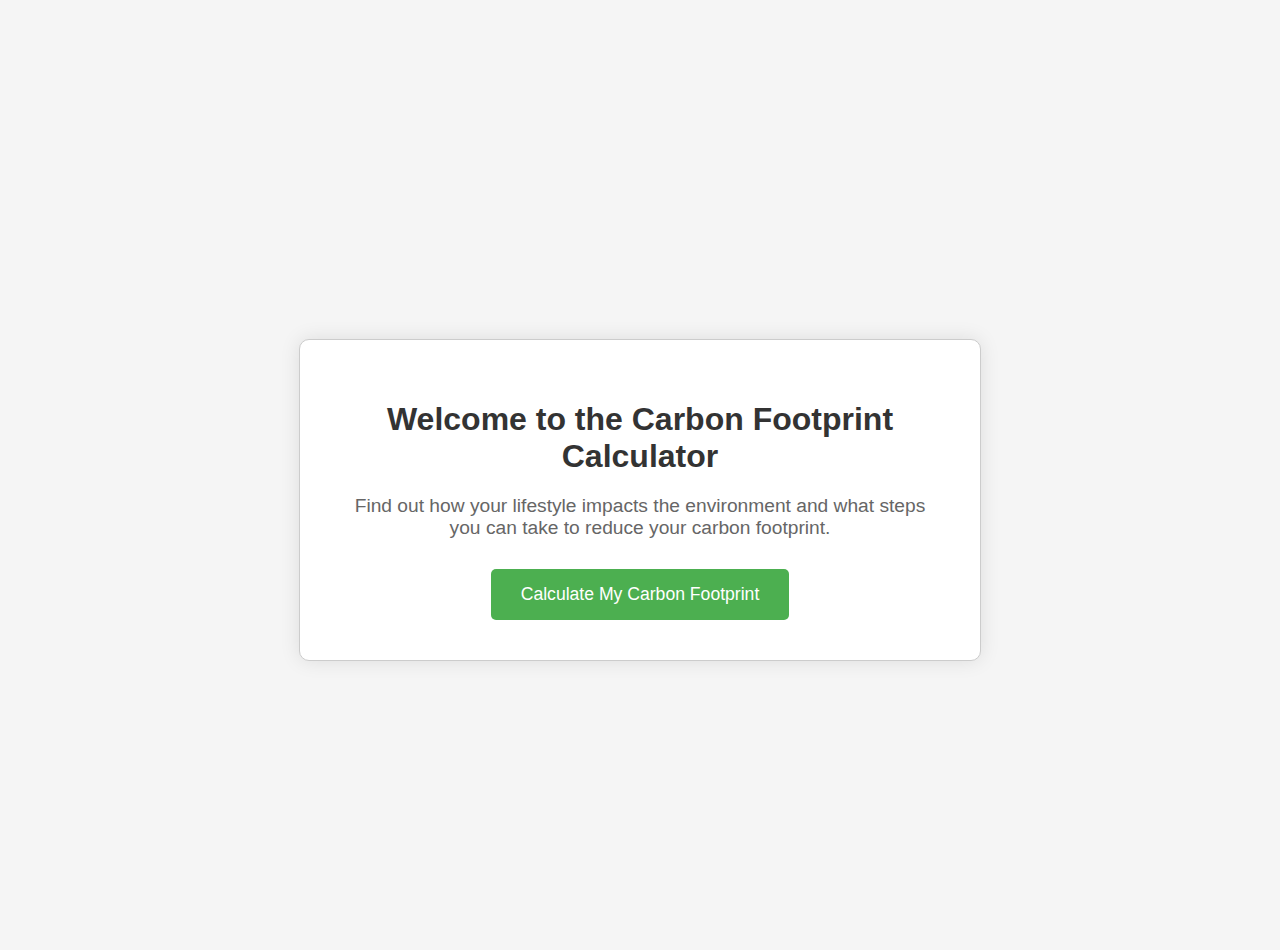
<file: index.html>
<!DOCTYPE html>
<html lang="en">
<head>
    <meta charset="UTF-8">
    <meta name="viewport" content="width=device-width, initial-scale=1.0">
    <link rel="stylesheet" href="style.css">
    <title>Carbon Footprint Home</title>
    <style>

        body {
            font-family: Arial, sans-serif;
            background-color: #f5f5f5;
            text-align: center;
            padding-top: 50px;
        }
        .container {
            max-width: 600px;
            margin: 0 auto;
            padding: 40px;
            background-color: #ffffff;
            border-radius: 10px;
            box-shadow: 0 0 20px rgba(0, 0, 0, 0.1);
        }
        h1 {
            color: #333;
            margin-bottom: 20px;
        }
        p {
            color: #666;
            font-size: 1.2em;
            margin-bottom: 30px;
        }
        button {
            padding: 15px 30px;
            background-color: #4CAF50;
            color: #ffffff;
            border: none;
            border-radius: 5px;
            font-size: 1.1em;
            cursor: pointer;
            transition: background-color 0.3s ease;
            margin-right:5px;
            margin-left:5px;
        }
        button:hover {
            background-color: #45a049;
        }
        a {
            text-decoration: none;
        }
    </style>
</head>
<body>
    <div class="container">
        <h1>Welcome to the Carbon Footprint Calculator</h1>
        <p>Find out how your lifestyle impacts the environment and what steps you can take to reduce your carbon footprint.</p>
        <a href="carbon_calculator.html">
            <button>Calculate My Carbon Footprint</button>
        </a>
    </div>
</body>
</html>
</file>
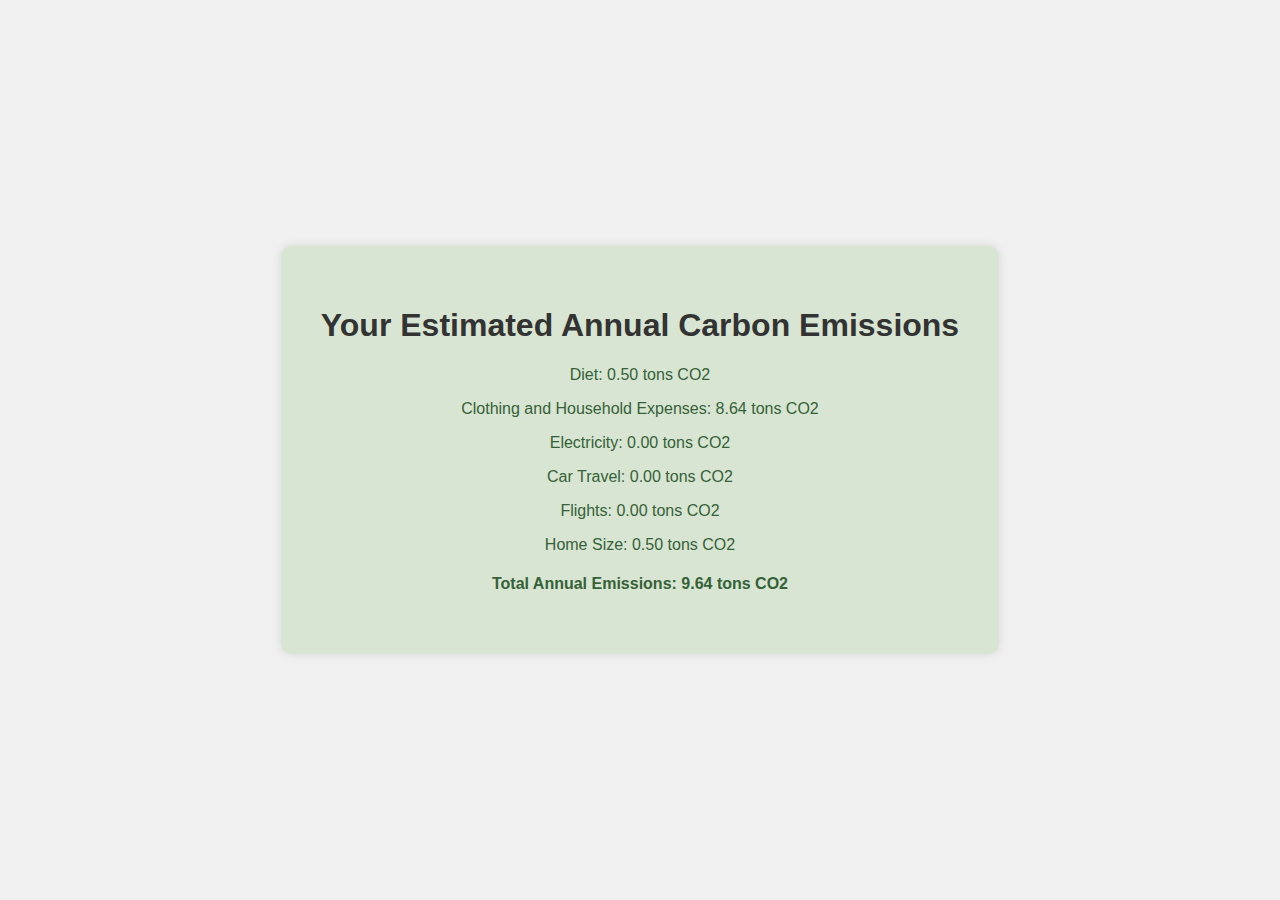
<file: docs/index.html>
<!DOCTYPE html>
<html lang="en">
<head>
    <meta charset="UTF-8">
    <meta name="viewport" content="width=device-width, initial-scale=1.0">
    <link rel="stylesheet" href="style.css">
    <title>Carbon Footprint Results</title>
    <style>
        body {
            font-family: 'Roboto', sans-serif;
            background-color: #f0f0f0;
            color: #366138;
            margin: 0;
            padding: 0;
            display: flex;
            justify-content: center;
            align-items: center;
            min-height: 100vh;
        }

        .result-container {
            max-width: 800px;
            background-color: #d7e5d2;
            padding: 40px;
            border-radius: 10px;
            box-shadow: 0 0 10px rgba(0, 0, 0, 0.1);
            text-align: center;
        }

        h1 {
            color: #333;
        }

        #resultContent {
            margin-top: 20px;
        }
    </style>
</head>
<body>
<div class="result-container">
    <h1>Your Estimated Annual Carbon Emissions</h1>
    <div id="resultContent">
        <p>Diet: 0.50 tons CO2</p>
        <p>Clothing and Household Expenses: 8.64 tons CO2</p>
        <p>Electricity: 0.00 tons CO2</p>
        <p>Car Travel: 0.00 tons CO2</p>
        <p>Flights: 0.00 tons CO2</p>
        <p>Home Size: 0.50 tons CO2</p>
        <h4>Total Annual Emissions: 9.64 tons CO2</h4>
    </div>
</div>
</body>
</html>
</file>
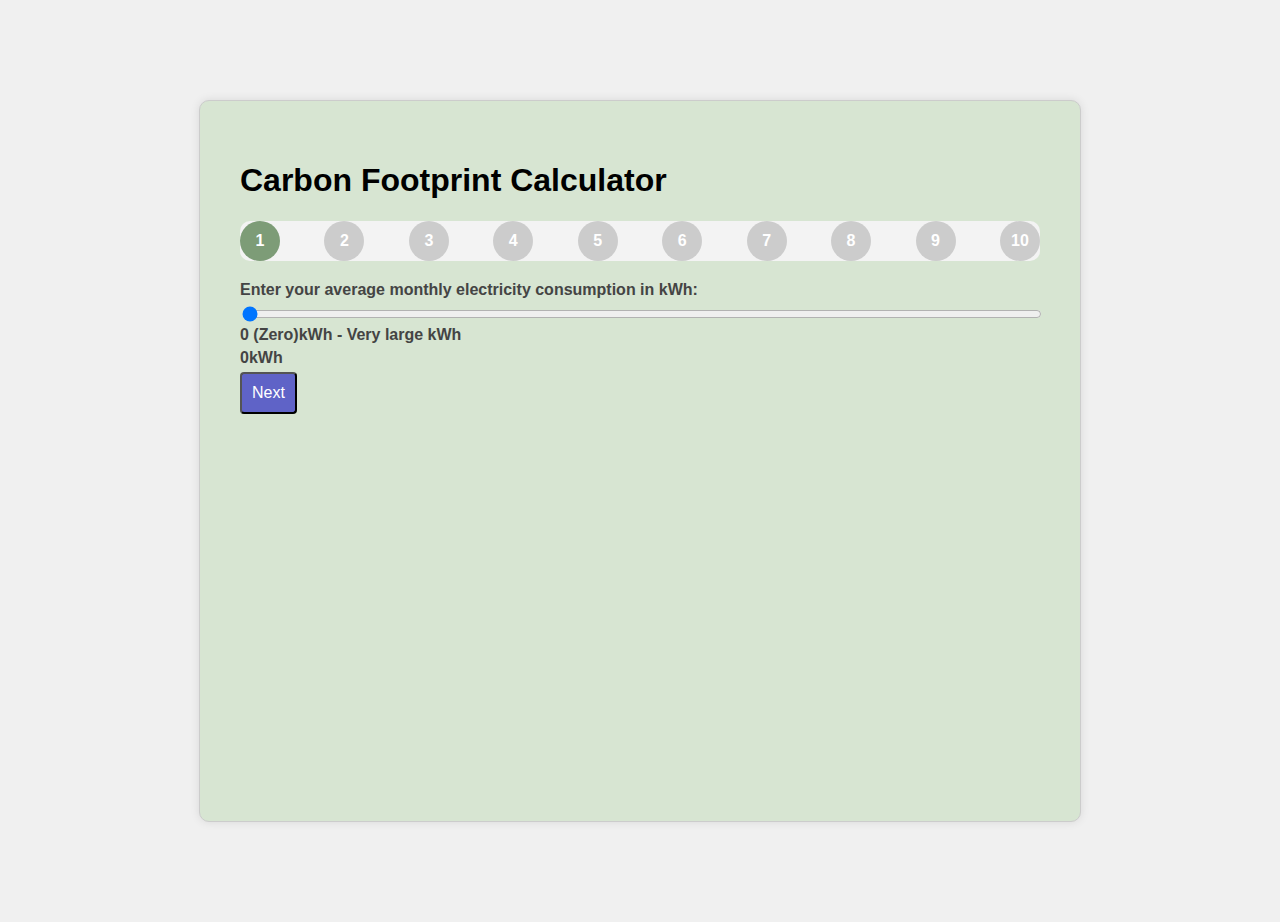
<file: carbon_calculator.html>
<!DOCTYPE html>
<html lang="en">
<head>
    <meta charset="UTF-8">
    <meta name="viewport" content="width=device-width, initial-scale=1.0">
    <link rel="stylesheet" href="style.css">
    <title>Carbon Footprint Calculator</title>
  <!-- css -->
</head>
<body>
<div class="container">
     <!-- Result Section -->
    <div id="result">
        <h3>Your estimated annual carbon emissions are:</h3>
        <div id="resultContent"></div>
    </div>

    <h1>Carbon Footprint Calculator</h1>

    <!-- Progress Bar with Steps -->
    <div class="progress-bar-container">
        <div class="progress-steps" id="progressSteps">
            <!-- Steps will be dynamically added by JavaScript -->
        </div>
        <div class="progress-bar" id="progressBar"></div>
    </div>

    <div class="question-container"> <!-- Steps will be dynamically added by JavaScript -->
        <div class="question active">
            <label for="electricity">Enter your average monthly electricity consumption in kWh:</label>
            <input type="range" id="electricity" name="electricity" min="0" max="5000" value="0" step="1" oninput="updateElectricityLabel(this.value)">
            <label id="electricityLabel2">0 (Zero)kWh - Very large kWh</label>
            <label id="electricityLabel">0kWh</label>

            <div class="button-container">

                <div></div> <!-- Empty div to align the Next button to the left -->
                <button onclick="nextQuestion()">Next</button>


            </div>
        </div>

        <div class="question">
            <label id="householdSize">How many people live in your household?</label>
            <div class="options">
                <button onclick="selectHouseholdSize(1, event)">A. Just me</button>
                <button onclick="selectHouseholdSize(2, event)">B. 1-2</button>
                <button onclick="selectHouseholdSize(3, event)">C. 2-3</button>
                <button onclick="selectHouseholdSize(4, event)">D. 3-4</button>
                <button onclick="selectHouseholdSize(5, event)">E. 4-5</button>
                <button onclick="selectHouseholdSize(6, event)">F. 5 or more</button>
            </div>
            <div >

            </div>
            <div>
                <button onclick="previousQuestion()">Back</button>
                <button onclick="nextQuestion()">Next</button>
            </div>
        </div>

        <div class="question">
            <label id="publicTransport">How often do you use public transport per week?</label>
            <div class="options">
                <button onclick="selectPublicTransport(1, event)">A. Never</button>
                <button onclick="selectPublicTransport(2, event)">B. 1-2 times</button>
                <button onclick="selectPublicTransport(3, event)">C. 3-4 times</button>
                <button onclick="selectPublicTransport(4, event)">D. 4-5 times</button>
                <button onclick="selectPublicTransport(5, event)">E. 6-7 times</button>
                <button onclick="selectPublicTransport(6, event)">F. 8 or more</button>
            </div>
            <div class="button-container">
                <button onclick="previousQuestion()">Back</button>
                <button onclick="nextQuestion()">Next</button>
            </div>
        </div>

        <div class="question">
            <label for="travelDistance">How far do you travel by car or motorcycle each year?</label>
            <input type="range" id="travelDistance" name="travelDistance" min="0" max="100000" value="0" step="1" oninput="updateSliderLabel(this.value)">
            <label id="sliderLabel2">0 (Zero) - Very far</label>
            <label id="sliderLabel">0Km</label>

            <div class="button-container">
                <button onclick="previousQuestion()">Back</button>
                <button onclick="nextQuestion()">Next</button>

            </div>


        </div>

        <div class="question">
            <label>Enter the number of short flights (&lt;3 hours) you take per year:</label>
            <div class="options">
                <button onclick="selectShortFlights(1, event)">A. No short flights</button>
                <button onclick="selectShortFlights(2, event)">B. 1-2</button>
                <button onclick="selectShortFlights(3, event)">C. 2-3</button>
                <button onclick="selectShortFlights(4, event)">D. 3-5</button>
                <button onclick="selectShortFlights(5, event)">E. 5-10</button>
                <button onclick="selectShortFlights(6, event)">F. 10 or more</button>
            </div>
            <div class="button-container">
                <button onclick="previousQuestion()">Back</button>
                <button onclick="nextQuestion()">Next</button>
            </div>
        </div>

        <div class="question">
            <label>Enter the number of long flights (&gt;3 hours) you take per year:</label>
            <div class="options">
                <button onclick="selectLongFlights(1, event)">A. No long flights</button>
                <button onclick="selectLongFlights(2, event)">B. 1-2</button>
                <button onclick="selectLongFlights(3, event)">C. 2-3</button>
                <button onclick="selectLongFlights(4, event)">D. 3-5</button>
                <button onclick="selectLongFlights(5, event)">E. 5-10</button>
                <button onclick="selectLongFlights(6, event)">F. 10 or more</button>
            </div>
            <div class="button-container">
                <button onclick="previousQuestion()">Back</button>
                <button onclick="nextQuestion()">Next</button>
            </div>
        </div>

        <div class="question">
            <label>Which statement is most accurate for your diet?</label>
            <div class="options">
                <button onclick="selectDiet(1, event)">A. I follow a vegan diet.</button>
                <button onclick="selectDiet(2, event)">B. I am vegetarian.</button>
                <button onclick="selectDiet(3, event)">C. I eat meat occasionally.</button>
                <button onclick="selectDiet(4, event)">D. I eat meat frequently.</button>
            </div>
            <div class="button-container">
                <button onclick="previousQuestion()">Back</button>
                <button onclick="nextQuestion()">Next</button>
            </div>
        </div>

        <div class="question">
            <label>How large is your home?</label>
            <div class="options">
                <button onclick="selectHomeSize(1, event)">A. 1 bedroom</button>
                <button onclick="selectHomeSize(2, event)">B. 2 bedrooms</button>
                <button onclick="selectHomeSize(3, event)">C. 3 bedrooms</button>
                <button onclick="selectHomeSize(4, event)">D. 4 bedrooms</button>
                <button onclick="selectHomeSize(5, event)">E. 5+ bedrooms</button>
            </div>
            <div class="button-container">
                <button onclick="previousQuestion()">Back</button>
                <button onclick="nextQuestion()">Next</button>
            </div>
        </div>

        <div class="question">
            <label>What type of heating system do you use?</label>
            <div class="options">
                <button onclick="selectHeatingSystem(1, event)">A. Don't know</button>
                <button onclick="selectHeatingSystem(2, event)">B. Natural gas</button>
                <button onclick="selectHeatingSystem(3, event)">C. Heating oil</button>
                <button onclick="selectHeatingSystem(4, event)">D. Heat pump system</button>
                <button onclick="selectHeatingSystem(5, event)">E. District heating</button>
                <button onclick="selectHeatingSystem(6, event)">F. Biomass</button>
                <button onclick="selectHeatingSystem(7, event)">G. Electric heating</button>
                <button onclick="selectHeatingSystem(8, event)">H. Solar power heating</button>
            </div>
            <div class="button-container">
                <button onclick="previousQuestion()">Back</button>
                <button onclick="nextQuestion()">Next</button>

            </div>
        </div>

        <div class="question">
            <label>Which statement is most accurate for your clothing expenses?</label>
            <div class="options">
                <button onclick="selectClothingExpenses(1, event)">A. I purchase new clothing, devices, and furniture very rarely (60 euros a month).</button>
                <button onclick="selectClothingExpenses(2, event)">B. I purchase half of my clothing, devices, and furniture second-hand (170 euros a month).</button>
                <button onclick="selectClothingExpenses(3, event)">C. I occasionally purchase new clothing, devices, and furniture (210 euros a month).</button>
                <button onclick="selectClothingExpenses(4, event)">D. I frequently purchase new clothing, devices, and furniture (420 euros a month).</button>
            </div>
            <div class=button-container">
                <button onclick="previousQuestion()">Back</button>
                <a href="carbon_calculator_results.html"><button>Done</button></a>

            </div>

           <!-- <div class="button-container"><a href="carbon_calculator_results.html"><button>Done</button></a></div>-->



        </div>
    </div>





</div>

<script>
    let currentQuestionIndex = 0;
    let homeSize = 1;
    let diet = 1;
    let clothingExpenses = 1;
    let heatingSystem = 1;
    let shortFlights = 1;
    let longFlights = 1;
    let travelDistance = 0;
    let householdSize = 1;
    let publicTransport = 1;

    document.addEventListener('DOMContentLoaded', () => {
        initializeProgressSteps();
        updateProgressBar();
    });

    function initializeProgressSteps() {
        const questions = document.querySelectorAll('.question');
        const progressStepsContainer = document.getElementById('progressSteps');

        questions.forEach((_, index) => {
            const step = document.createElement('div');
            step.className = 'progress-step';
            step.textContent = index + 1;
            step.onclick = () => changeQuestion(index);
            if (index === 0) {
                step.classList.add('active');
            }
            progressStepsContainer.appendChild(step);
        });
    }

    function nextQuestion() {
        changeQuestion(currentQuestionIndex + 1);
    }

    function previousQuestion() {
        changeQuestion(currentQuestionIndex - 1);
    }

    function changeQuestion(newIndex) {
        const questions = document.querySelectorAll('.question');
        const resultSection = document.getElementById('result');

        if (newIndex >= 0 && newIndex < questions.length) {
            const currentQuestion = questions[currentQuestionIndex];
            const newQuestion = questions[newIndex];

            currentQuestion.classList.remove('active');
            newQuestion.classList.add('active');
            resultSection.style.display = 'none';

            currentQuestionIndex = newIndex;
            updateProgressBar();
        }
    }

    function updateSliderLabel(value) {
        const label = document.getElementById('sliderLabel');
        label.textContent = `${value} km per year`;
    }

    function updateElectricityLabel(value) {
        const label = document.getElementById('electricityLabel');
        label.textContent = `${value} kWh`;
    }

    function selectDiet(selectedDiet, event) {
        document.querySelectorAll('.options button').forEach(button => button.classList.remove('selected'));
        event.target.classList.add('selected');
        diet = selectedDiet;
    }

    function selectHomeSize(size, event) {
        document.querySelectorAll('.options button').forEach(button => button.classList.remove('selected'));
        event.target.classList.add('selected');
        homeSize = size;
    }

    function selectHeatingSystem(system, event) {
        document.querySelectorAll('.options button').forEach(button => button.classList.remove('selected'));
        event.target.classList.add('selected');
        heatingSystem = system;
    }

    function selectClothingExpenses(expenses, event) {
        document.querySelectorAll('.options button').forEach(button => button.classList.remove('selected'));
        event.target.classList.add('selected');
        clothingExpenses = expenses;
    }

    function selectShortFlights(flights, event) {
        document.querySelectorAll('.options button').forEach(button => button.classList.remove('selected'));
        event.target.classList.add('selected');
        shortFlights = flights;
    }

    function selectLongFlights(flights, event) {
        document.querySelectorAll('.options button').forEach(button => button.classList.remove('selected'));
        event.target.classList.add('selected');
        longFlights = flights;
    }

    function selectHouseholdSize(size, event) {
        document.querySelectorAll('.options button').forEach(button => button.classList.remove('selected'));
        event.target.classList.add('selected');
        householdSize = size;
    }

    function selectPublicTransport(option, event) {
        document.querySelectorAll('.question:nth-of-type(3) .options button').forEach(button => button.classList.remove('selected'));
        event.target.classList.add('selected');
        publicTransport = option;
    }

    function showResult() {
        calculateCarbonFootprint();
        document.querySelectorAll('.question').forEach(q => q.classList.remove('active'));
        document.getElementById('result').style.display = 'block';
        updateProgressBar();
    }

    function updateProgressBar() {
        const questions = document.querySelectorAll('.question');
        const progressPercentage = ((currentQuestionIndex + 1) / questions.length) * 100;
        document.getElementById('progressBar').style.width = progressPercentage + '%';

        const steps = document.querySelectorAll('.progress-step');
        steps.forEach((step, index) => {
            if (index <= currentQuestionIndex) {
                step.classList.add('active');
            } else {
                step.classList.remove('active');
            }
        });
    }

    function calculateCarbonFootprint() {
        const electricity = parseFloat(document.getElementById("electricity").value) || 0;
        travelDistance = parseFloat(document.getElementById("travelDistance").value) || 0;

        const EMISSION_FACTORS = {
            diet: {"1": 500, "2": 1000, "3": 2000, "4": 3000},
            clothing: {"1": 720, "2": 2040, "3": 2520, "4": 5040},
            electricity: 0.92,
            car: 8.887,
            short_flight: {"1": 0, "2": 500, "3": 750, "4": 1000, "5": 1500, "6": 2500},
            long_flight: {"1": 0, "2": 1100, "3": 2200, "4": 3300, "5": 5500, "6": 11000},
            home_size: {"1": 500, "2": 1000, "3": 1500, "4": 2000, "5": 2500}
        };

        const electricityEmissions = electricity * EMISSION_FACTORS.electricity * 12;
        const carEmissions = travelDistance * EMISSION_FACTORS.car / 1000;
        const flightEmissions = EMISSION_FACTORS.short_flight[shortFlights] + EMISSION_FACTORS.long_flight[longFlights];
        const dietEmissions = diet ? EMISSION_FACTORS.diet[diet] : 0;
        const clothingEmissions = clothingExpenses ? EMISSION_FACTORS.clothing[clothingExpenses] *12: 0;
        const homeSizeEmissions = homeSize ? EMISSION_FACTORS.home_size[homeSize] : 0;

        const totalEmissionsKg = electricityEmissions + carEmissions + flightEmissions + dietEmissions + clothingEmissions + homeSizeEmissions;
        const totalEmissionsTons = totalEmissionsKg / 1000;

        document.getElementById("resultContent").innerHTML = `
            <p>Diet: ${(dietEmissions / 1000).toFixed(2)} tons CO2</p>
            <p>Clothing and Household Expenses: ${(clothingEmissions / 1000).toFixed(2)} tons CO2</p>
            <p>Electricity: ${(electricityEmissions / 1000).toFixed(2)} tons CO2</p>
            <p>Car Travel: ${(carEmissions / 1000).toFixed(2)} tons CO2</p>
            <p>Flights: ${(flightEmissions / 1000).toFixed(2)} tons CO2</p>
            <p>Home Size: ${(homeSizeEmissions / 1000).toFixed(2)} tons CO2</p>
            <h4>Total Annual Emissions: ${totalEmissionsTons.toFixed(2)} tons CO2</h4>
        `;
    }
</script>
</body>
</html>
</file>
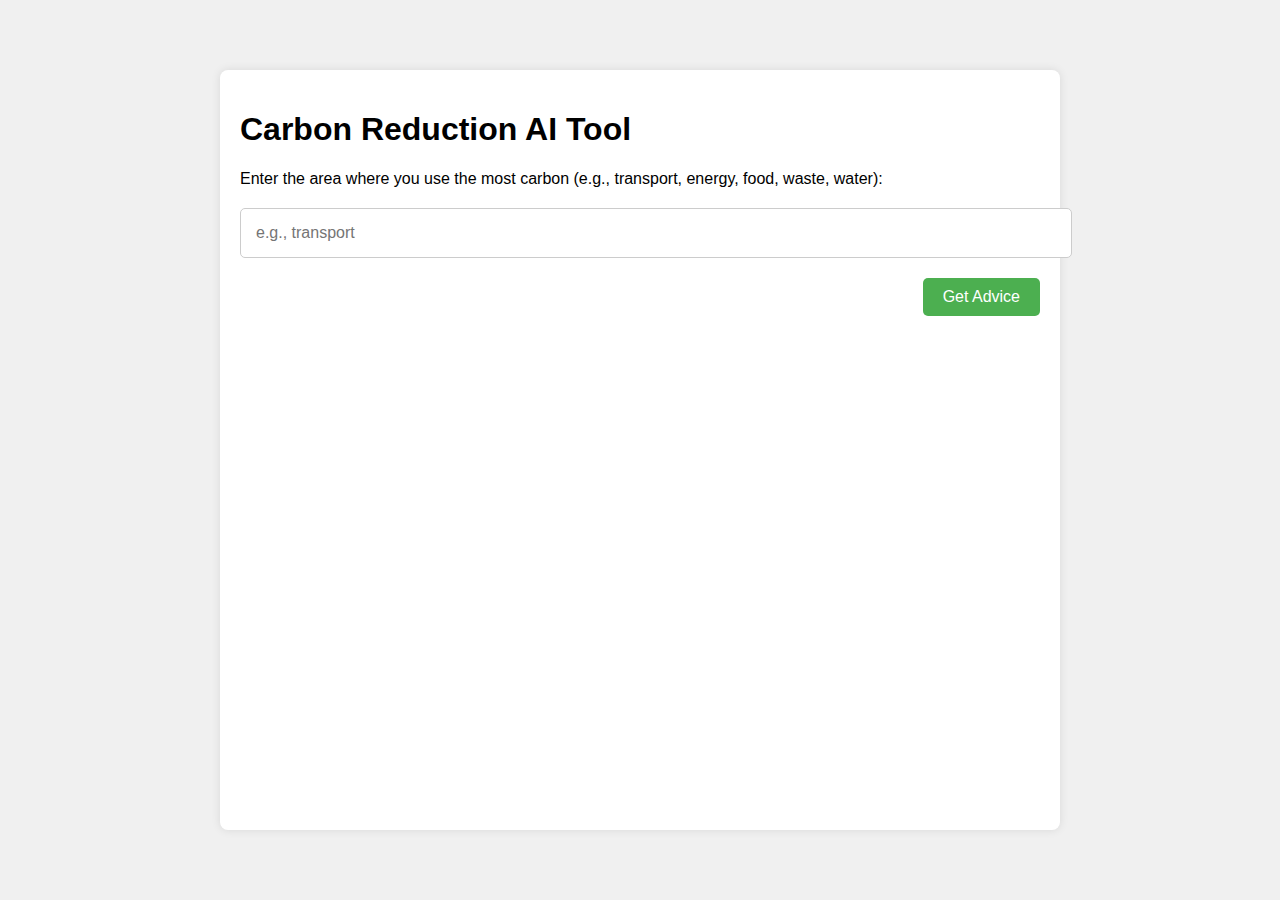
<file: docs/AI tool.html>
<!DOCTYPE html>
<html lang="en">
<head>
    <meta charset="UTF-8">
    <meta name="viewport" content="width=device-width, initial-scale=1.0">
    <title>Carbon Reduction AI Tool</title>
    <style>
        body {
            font-family: Arial, sans-serif;
            background-color: #f0f0f0;
            margin: 0;
            padding: 0;
            display: flex;
            justify-content: center;
            align-items: center;
            height: 100vh;
        }
        .container {
            background-color: #fff;
            padding: 20px;
            border-radius: 8px;
            box-shadow: 0 0 10px rgba(0, 0, 0, 0.1);
            max-width: 800px;
            width: 100%;
            height: 80vh;
            display: flex;
            flex-direction: column;
        }
        #area {
            width: 100%;
            padding: 15px;
            font-size: 1rem;
            margin-top: 20px;
            margin-bottom: 20px;
            border-radius: 5px;
            border: 1px solid #ccc;
        }
        button {
            align-self: flex-end;
            padding: 10px 20px;
            font-size: 1rem;
            background-color: #4CAF50;
            color: white;
            border: none;
            border-radius: 5px;
            cursor: pointer;
            transition: background-color 0.3s;
        }
        button:hover {
            background-color: #45a049;
        }
        .advice {
            margin-top: 20px;
            overflow-y: auto;
            flex-grow: 1;
        }
    </style>
</head>
<body>
    <div class="container">
        <h1>Carbon Reduction AI Tool</h1>
        <label for="area">Enter the area where you use the most carbon (e.g., transport, energy, food, waste, water):</label>
        <input type="text" id="area" name="area" placeholder="e.g., transport">
        <button onclick="getAdvice()">Get Advice</button>
        <div id="advice" class="advice"></div>
    </div>

    <script>
        async function getAIAdvice(area) {
            const response = await fetch('https://api.openai.com/v1/completions', {
                method: 'POST',
                headers: {
                    'Content-Type': 'application/json',
                    'Authorization': `Bearer YOUR_OPENAI_API_KEY`
                },
                body: JSON.stringify({
                    model: "text-davinci-003",
                    prompt: `Provide tips on reducing carbon emissions in the area of ${area}.`,
                    max_tokens: 150
                })
            });
            const data = await response.json();
            return data.choices[0].text;
        }

        async function getAdvice() {
            const area = document.getElementById("area").value.toLowerCase();
            const adviceDiv = document.getElementById("advice");

            if (!area) {
                adviceDiv.innerHTML = "<p>Please enter a valid area to get advice.</p>";
                return;
            }

            adviceDiv.innerHTML = "<p>Loading advice...</p>";
            try {
                const advice = await getAIAdvice(area);
                adviceDiv.innerHTML = `<h3>Suggestions:</h3><p>${advice}</p>`;
            } catch (error) {
                adviceDiv.innerHTML = "<p>Sorry, there was an error retrieving the advice. Please try again later.</p>";
            }
        }
    </script>
</body>
</html>
</file>
<file: style.css>
/* General styling for the body */
body {
    font-family: 'Roboto', sans-serif;
    background-color: #f0f0f0;
    color: black;
    margin: 0;
    padding: 0;
    display: flex;
    align-items: center;
    min-height: 100vh;
}

/* Styling the container of the calculator */
#calculator-container {
    padding: 20px; /* Adds padding inside the container for spacing */
    border-radius: 8px; /* Makes the corners of the container rounded */
    box-shadow: 0 0 10px rgba(0, 0, 0, 0.1); /* Adds a subtle shadow to the container for depth */
    max-width: 400px; /* Sets the maximum width of the container */
    width: 100%; /* Makes the container take up 100% of its parent's width */
    display: flex;
    flex-direction: column;
    align-items: center;
}

/* Styling the form elements */
input[type="text"], input[type="number"] {
    width: 100%;
    padding: 10px;
    margin-bottom: 15px;
    border: 1px solid #ccc;
    border-radius: 4px;
}

/* Styling the labels */
label {
    font-weight: bold;
    margin-bottom: 5px;
    display: block;
    color: #444444; /* Slightly lighter gray color for labels */
}

/* Styling the button */
button {
    padding: 10px;
    background-color: #5f63c7; /* Color of next and back button */
    color: white; /* White text color for buttons */
    border-radius: 4px;
    cursor: pointer;
    font-size: 16px;
    <!--margin-right:400px;-->

}



button:hover {
    background-color: #042fb3; /* dark blue  */
}

/* Styling the result display */
#result {
    font-size: 18px;
    font-weight: bold;
    margin-top: 10px;
    color: #366138; /* lighter blue, color of: Your estimated annual carbon emissions are */
    display: none;

}

/* Updated CSS for options buttons */

.options button {
    background-color: #7d9c77; /* Color of multiple choice buttons */
    border: 2px solid #7d9c77;
    font-weight: bold;
    margin-bottom: 10px;
    cursor: pointer;
    display: flex;
    align-items: center;
    transition: background-color 0.3s ease;
    width: 100%; /* Make all buttons the same length */
    color: #ffffff; /* White text color for option buttons */
}

/* Keep selected button dark */
.options button.selected {
    background-color: #366138; /* color of selected answer */
    color: white;
}

/* Lighter on hover only if not selected */
.options button:hover:not(.selected) {
    background-color: #366138; /* color of hover before pressing the answer */
}

/* Container styling */
.container {
    max-width: 800px;
    margin: 100px auto;
  padding: 40px;
    border: 1px solid #ccc;
    box-shadow: 0 0 10px rgba(0, 0, 0, 0.1);
    background-color: #d7e5d2; /* color of big square container */
    border-radius: 10px;
}

/* Progress bar styling */
.progress-bar-container {
    width: 100%;
    background-color: #f3f3f3; /* color of background of progress bar */
    border-radius: 10px;
    overflow: hidden;
    margin-bottom: 20px;
    position: relative;
    height: 40px;
}

.progress-bar {
    height: 40px;
    background-color: #7d9c77; /* color of progress bar */
    width: 0%;
    transition: width 0.5s ease;

    bottom: 0;
}

.progress-steps {
    display: flex;
    justify-content: space-between;

    width: 100%;
    top: 0;
    left: 0;
    height: 40px;
}

.progress-step {
    width: 40px;
    height: 40px;
    background-color: #ccc; /* color of round balls in progress bar fix tho */
    border-radius: 50%;
    display: flex;
    align-items: center;
    justify-content: center;
    font-weight: bold;
    color: white;
    z-index: 1;
    cursor: pointer;
}

.progress-step.active {
    background-color: #7d9c77; /* color of progress made */
}

/* Question styling */
.question {
    display: none;
    transition: transform 0.5s ease, opacity 0.5s ease;
    transform: translateX(0);
    opacity: 1;
    width: 100%;
}

.question.active {
    display: block;
}

.question-container {
    width: 800px;
    height: 500px;
    margin: 0 auto;
}

/* Input range styling */
input[type="range"] {
    width: 100%;
}

#resultContent {
    color: #366138; /* Dark green color for result text */
}


.back-button-container {
    flex: 1;
    text-align: left; /* Keeps "Back" button aligned to the left and "Done" aligned right */
}

.done-button-container {
    flex: 1;
    text-align: right; /* Aligns the "Done" button to the right */
    position: relative; /* or `absolute`, depending on the context */


}
</file>
<file: docs/style.css>
/* General styling for the body */
body {
    font-family: 'Roboto', sans-serif;
    background-color: #f0f0f0;
    color: black;
    margin: 0;
    padding: 0;
    display: flex;
    align-items: center;
    min-height: 100vh;
}

/* Styling the container of the calculator */
#calculator-container {
    padding: 20px; /* Adds padding inside the container for spacing */
    border-radius: 8px; /* Makes the corners of the container rounded */
    box-shadow: 0 0 10px rgba(0, 0, 0, 0.1); /* Adds a subtle shadow to the container for depth */
    max-width: 400px; /* Sets the maximum width of the container */
    width: 100%; /* Makes the container take up 100% of its parent's width */
    display: flex;
    flex-direction: column;
    align-items: center;
}

/* Styling the form elements */
input[type="text"], input[type="number"] {
    width: 100%;
    padding: 10px;
    margin-bottom: 15px;
    border: 1px solid #ccc;
    border-radius: 4px;
}

/* Styling the labels */
label {
    font-weight: bold;
    margin-bottom: 5px;
    display: block;
    color: #444444; /* Slightly lighter gray color for labels */
}

/* Styling the button */
button {
    padding: 10px;
    background-color: #5f63c7; /* Color of next and back button */
    color: white; /* White text color for buttons */
    border-radius: 4px;
    cursor: pointer;
    font-size: 16px;
    <!--margin-right:400px;-->

}



button:hover {
    background-color: #042fb3; /* dark blue  */
}

/* Styling the result display */
#result {
    font-size: 18px;
    font-weight: bold;
    margin-top: 10px;
    color: #366138; /* lighter blue, color of: Your estimated annual carbon emissions are */
    display: none;

}

/* Updated CSS for options buttons */

.options button {
    background-color: #7d9c77; /* Color of multiple choice buttons */
    border: 2px solid #7d9c77;
    font-weight: bold;
    margin-bottom: 10px;
    cursor: pointer;
    display: flex;
    align-items: center;
    transition: background-color 0.3s ease;
    width: 100%; /* Make all buttons the same length */
    color: #ffffff; /* White text color for option buttons */
}

/* Keep selected button dark */
.options button.selected {
    background-color: #366138; /* color of selected answer */
    color: white;
}

/* Lighter on hover only if not selected */
.options button:hover:not(.selected) {
    background-color: #366138; /* color of hover before pressing the answer */
}

/* Container styling */
.container {
    max-width: 800px;
    margin: 100px auto;
  padding: 40px;
    border: 1px solid #ccc;
    box-shadow: 0 0 10px rgba(0, 0, 0, 0.1);
    background-color: #d7e5d2; /* color of big square container */
    border-radius: 10px;
}

/* Progress bar styling */
.progress-bar-container {
    width: 100%;
    background-color: #f3f3f3; /* color of background of progress bar */
    border-radius: 10px;
    overflow: hidden;
    margin-bottom: 20px;
    position: relative;
    height: 40px;
}

.progress-bar {
    height: 40px;
    background-color: #7d9c77; /* color of progress bar */
    width: 0%;
    transition: width 0.5s ease;

    bottom: 0;
}

.progress-steps {
    display: flex;
    justify-content: space-between;

    width: 100%;
    top: 0;
    left: 0;
    height: 40px;
}

.progress-step {
    width: 40px;
    height: 40px;
    background-color: #ccc; /* color of round balls in progress bar fix tho */
    border-radius: 50%;
    display: flex;
    align-items: center;
    justify-content: center;
    font-weight: bold;
    color: white;
    z-index: 1;
    cursor: pointer;
}

.progress-step.active {
    background-color: #7d9c77; /* color of progress made */
}

/* Question styling */
.question {
    display: none;
    transition: transform 0.5s ease, opacity 0.5s ease;
    transform: translateX(0);
    opacity: 1;
    width: 100%;
}

.question.active {
    display: block;
}

.question-container {
    width: 800px;
    height: 500px;
    margin: 0 auto;
}

/* Input range styling */
input[type="range"] {
    width: 100%;
}

#resultContent {
    color: #366138; /* Dark green color for result text */
}


.back-button-container {
    flex: 1;
    text-align: left; /* Keeps "Back" button aligned to the left and "Done" aligned right */
}

.done-button-container {
    flex: 1;
    text-align: right; /* Aligns the "Done" button to the right */
    position: relative; /* or `absolute`, depending on the context */


}
</file>
